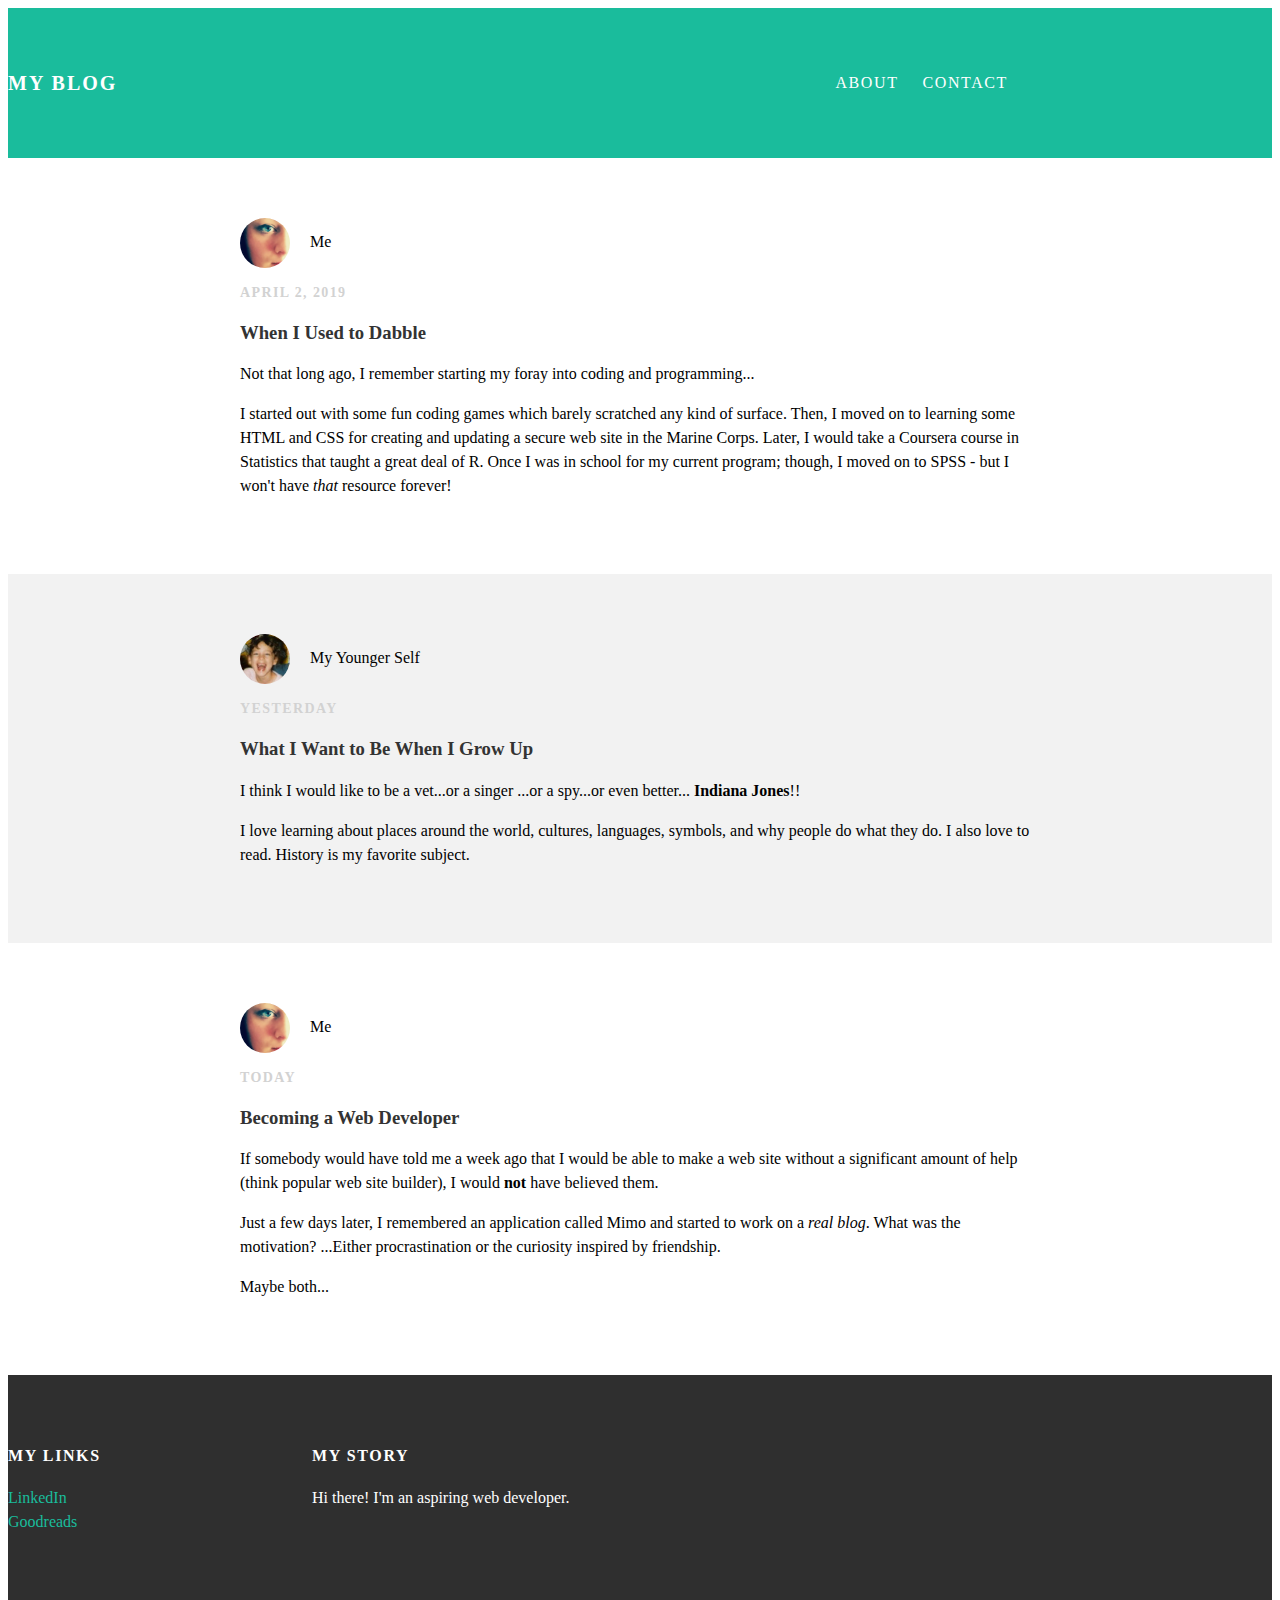
<file: index.html>
<!DOCTYPE html>
<html>
 <head>
   <title>My Blog</title>
   <link rel="stylesheet"
   type="text/css" href="styles.css">
 </head>
 <body>
   <div id="header">
    <div class="container">
      <a id="header-title"
      href="index.html">My Blog</a>
      <ul id="header-nav">
        <li><a href="about.html">About</a></li>
        <li><a href="mailto:young.m.r.email@gmail.com">Contact</a></li>
      </ul>
    </div>
   </div>
   <div id="content">
     <div class="post-container">
      <div class="post">
        <div class="post-author">
          <img src="IMG_Me-crop.jpg">
          <span>Me</span>
        </div>
        <p class="post-date">April 2, 2019</p>
        <h3 class="post-title">When I Used to Dabble</h3>
        <div class="post-content">
          <p>Not that long ago, I remember starting my foray into 
          coding and programming...</p>
          <p>I started out with some fun coding games which barely 
          scratched any kind of surface. Then, I moved on to learning 
          some HTML and CSS for creating and updating a secure 
          web site in the Marine Corps. Later, I would take a 
          Coursera course in Statistics that taught a great deal
          of R. Once I was in school for my current program; 
           though, I moved on to SPSS - but I won't have <em>that</em> resource forever!</p>
        </div>
      </div>
    </div>
    <div class="post-container">
      <div class="post">
        <div class="post-author">
          <img src="IMG_0020.JPG">
          <span>My Younger Self</span>
        </div>
        <p class="post-date">Yesterday</p>
        <h3 class="post-title">What I Want to Be When I Grow Up</h3>
        <div class="post-content">
          <p>I think I would like to be a vet...or a singer
          ...or a spy...or even better... <strong> Indiana Jones</strong>!!</p>
          <p>I love learning about places around the world, cultures,
          languages, symbols, and why people do what they do. I also
          love to read. History is my favorite subject.</p>
        </div>
      </div>
    </div>
    <div class="post-container">
      <div class="post">
        <div class="post-author">
          <img src="IMG_Me-crop.jpg">
          <span>Me</span>
        </div>
        <p class="post-date">Today</p>
        <h3 class="post-title">Becoming a Web Developer</h3>
        <div class="post-content">
          <p>If somebody would have told me
          a week ago that I would be able to
          make a web site without a significant amount of help 
          (think popular web site builder), 
          I would <strong> not </strong> have
          believed them.</p>
          <p>Just a few days later, I remembered an application
          called Mimo and started to work
          on a <em> real blog</em>. What was the motivation? 
          ...Either procrastination or the curiosity inspired by friendship.</p>
          <p>Maybe both...</p>
        </div>
      </div>
    </div>
   </div>
   <div id="footer">
    <div class="container">
      <div class="column">
        <h4>My Links</h4>
        <p>
          <a href="www.linkedin.com/in/michellereneeyoung">LinkedIn</a>
          <br>
          <a href="www.goodreads.com/michelleyoung">Goodreads</a>
        <p>
      </div>
      <div class="column">
        <h4>My Story</h4>
        <p>Hi there! I'm an aspiring web developer.</p>
     </div>
    </div>
   </div>
 </body>
</html>
</file>
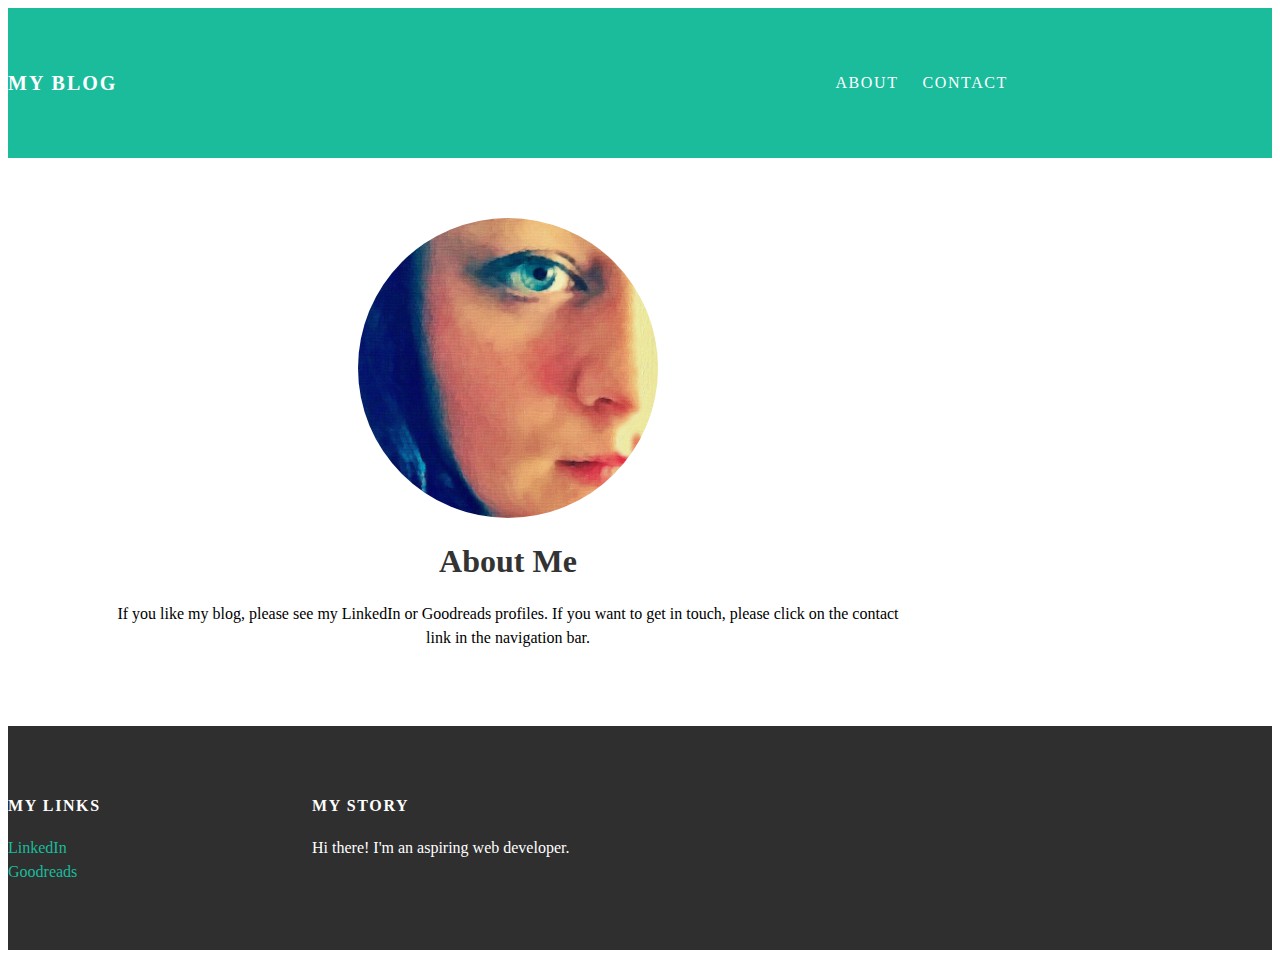
<file: about.html>
<!DOCTYPE html>
<html>
 <head>
   <title>My Blog</title>
   <link rel="stylesheet"
   type="text/css" href="styles.css">
 </head>
 <body>
   <div id="header">
    <div class="container">
      <a id="header-title"
      href="index.html">My Blog</a>
      <ul id="header-nav">
        <li><a href="about.html">About</a></li>
        <li><a href="mailto:young.m.r.email@gmail.com">Contact</a></li>
      </ul>
    </div>
   </div>
   <div id="content">
    <div class="container">
      <div class="about">
        <div class="about-author">
          <img src="IMG_Me.jpg" width="300" height="300">
        </div>
        <h1 class="about-title">About Me</h1>
        <div class="about-content">
          <p>If you like my blog, please see
          my LinkedIn or Goodreads profiles.
          If you want to get in touch, please
          click on the contact link in the
          navigation bar.</p>
        </div>
      </div>
    </div>
   </div>
   <div id="footer">
    <div class="container">
      <div class="column">
        <h4>My Links</h4>
        <p>
          <a href="www.linkedin.com/in/michellereneeyoung">LinkedIn</a>
          <br>
          <a href="www.goodreads.com/michelleyoung">Goodreads</a>
        <p>
      </div>
      <div class="column">
        <h4>My Story</h4>
        <p>Hi there! I'm an aspiring web developer.</p>
     </div>
    </div>
   </div>
 </body>
</html>
</file>
<file: styles.css>
@import url(http://fonts.googleapis
  .com/css?family=Montserrat:400,700)
body {
  color: #555;
  margin: 0;
  font-family: 'Montserrat',
  sans-serif;
}
#header {
  background-color: #1abc9c;
  height: 150px;
  line-height: 150px;
}
#header a {
  color: white;
  text-decoration: none;
  text-transform: uppercase;
  letter-spacing: 0.1em;
}
#header a:hover {
  color: #222;
}
#header-title {
  display: block;
  float: left;
  font-size: 20px;
  font-weight: bold;
}
#header-nav li {
  display: inline;
  padding-left: 20px;
}
#header-nav {
  display: block;
  display: inline;
  float: right;
  margin-top: 0;
}
.container {
  max-width: 1000px;
  margin: 0, auto;
}
#footer {
  background-color: #2f2f2f;
  padding: 50px 0;
}
.column {
  min-width: 300px;
  display: inline-block;
  vertical-align: top;
}
#footer h4 {
color: white;
text-transform: uppercase;
letter-spacing: 0.1em;
}
#footer p {
  color: white;
}
a {
  color: #1abc9c;
  text-decoration: none;
}
a:hover {
  color: F6A623;
}
.post, .about {
  max-width:800px;
  margin: 0 auto;
  padding: 60px 0;
}
.post-author img {
  width: 50px;
  height: 50px;
  vertical-align: middle;
}
.post-author span {
  margin-left: 16px;
}
.post-date {
  color: #D2D2D2;
  font-size: 14px;
  font-weight: bold;
  text-transform: uppercase;
  letter-spacing: 0.1em;
}
h1, h2, h3, h4 {
  color: #333;
}
p {
  line-height: 1.5;
}
.post-author img, .about-author img {
  border-radius: 50%;
}
.about {
  text-align: center;
}
.post-container:nth-child(even) {background-color: #f2f2f2;
}
</file>
